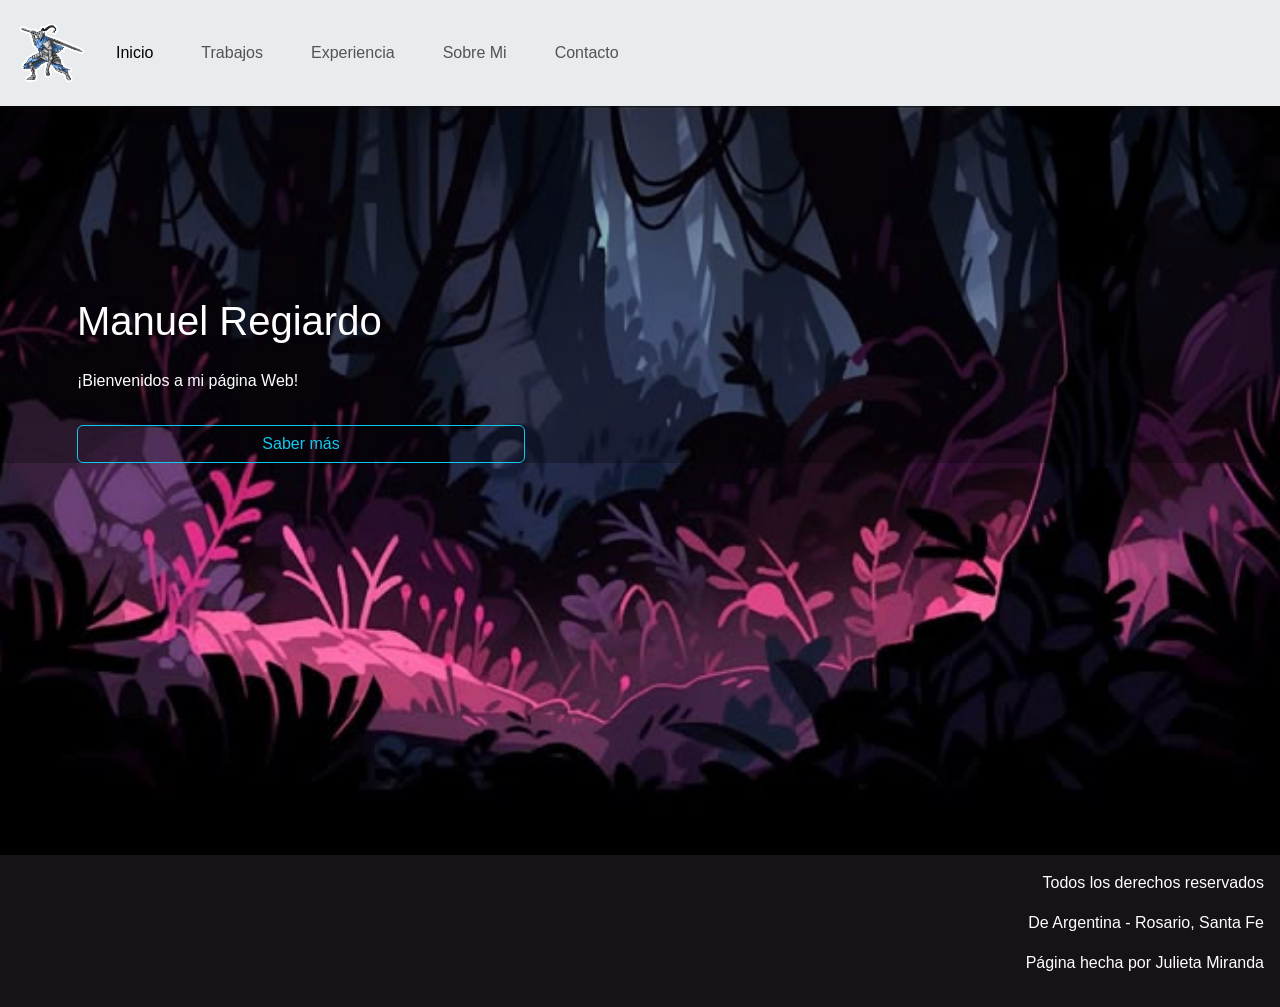
<file: index.html>
<!DOCTYPE html>
<html lang="es">

<head>
  <meta charset="UTF-8" />
  <meta name="viewport" content="width=device-width, initial-scale=1.0" />
  <title>Manuel Regiardo - Inicio</title>
  <meta name="keywords" content="ingeniero, meta, inicio, regiardo, portfolio">
  <meta name="description" content="Bienvenidos a mi pagina web, Manuel Regiardo, estudiante de Ingeniería en sistemas">
  <!--Favicon-->
  <link rel="icon" href="./img/hoguerafavicon.png" type="image/x-icon">
  <!--Fonts-->
  <link rel="preconnect" href="https://fonts.googleapis.com" />
  <link rel="preconnect" href="https://fonts.gstatic.com" crossorigin />
  <link
    href="https://fonts.googleapis.com/css2?family=Open+Sans:ital,wght@0,300..800;1,300..800&family=Poppins:ital,wght@0,100;0,200;0,300;0,400;0,500;0,600;0,700;0,800;0,900;1,100;1,200;1,300;1,400;1,500;1,600;1,700;1,800;1,900&display=swap"
    rel="stylesheet" />
  <!--Bs-->
  <link href="https://cdn.jsdelivr.net/npm/bootstrap@5.3.7/dist/css/bootstrap.min.css" rel="stylesheet"
    integrity="sha384-LN+7fdVzj6u52u30Kp6M/trliBMCMKTyK833zpbD+pXdCLuTusPj697FH4R/5mcr" crossorigin="anonymous" />
  <!--Css-->
  <link rel="stylesheet" href="./css/style.css" />
</head>

<body>
  <header class="index-header">
    <div class="oscurecer-fondo">
      <div class="index-header-flex ">
        <nav class="navbar navbar-expand-lg bg-body-secondary w-100 position-fixed top-0 ">
          <div class="container-fluid">
            <a class="navbar-brand" href="./index.html">
              <img class="logotipo" src="./img/artorias.png" alt="Artorias DarkSouls Boss" />
            </a>
            <button class="navbar-toggler" type="button" data-bs-toggle="collapse"
              data-bs-target="#navbarSupportedContent" aria-controls="navbarSupportedContent" aria-expanded="false"
              aria-label="Toggle navigation">
              <span class="navbar-toggler-icon"></span>
            </button>
            <div class="collapse navbar-collapse" id="navbarSupportedContent">
              <ul class="navbar-nav mb-2 mb-lg-0 justify-content-end">
                <li class="nav-item">
                  <a class="nav-link active" aria-current="page" href="#">Inicio</a>
                </li>
                <li class="nav-item">
                  <a class="nav-link" href="./pages/trabajos.html">Trabajos</a>
                </li>

                <li class="nav-item">
                  <a href="./pages/experiencia.html" class="nav-link">Experiencia</a>
                </li>
                <li class="nav-item">
                  <a href="./pages/sobremi.html" class="nav-link">Sobre Mi</a>
                </li>

                </li>
                <li class="nav-item ">
                  <a href="./pages/contacto.html" class="nav-link">Contacto</a>
                </li>
              </ul>
            </div>
          </div>
        </nav>
      </div>

      <div class="inicioportada">
        <section class="px-3 contenedor-inferior-header h-100 d-flex justify-content-center flex-column mx-3">
          <h1 class="index-h1 text-white">
            Manuel Regiardo
          </h1>
          <p class="text-white">
            ¡Bienvenidos a mi página Web!
          </p>
            <button class="btn btn-outline-info"><a href="./pages/trabajos.html" class="nav-link">Saber más</a></button>
    
        </section>
      </div>
    </div>
  </header>

  <!--Main
<main class="oscurecer-fondo">
  <div class="div-delindex">
    <h2>
      Redes sociales
    </h2>
  </div>


  </main>-->

  <!--Footer-->
  <footer class="p-3">
    <p class="footerDerechos text-white text-end">Todos los derechos reservados</p>
    <p class="footerDerechos text-white text-end">De Argentina - Rosario, Santa Fe</p>
    <p class="footerDerechos text-white text-end">Página hecha por Julieta Miranda</p>
  </footer>
  
  <!--Bs-->
  <script src="https://cdn.jsdelivr.net/npm/bootstrap@5.3.7/dist/js/bootstrap.bundle.min.js"
    integrity="sha384-ndDqU0Gzau9qJ1lfW4pNLlhNTkCfHzAVBReH9diLvGRem5+R9g2FzA8ZGN954O5Q"
    crossorigin="anonymous"></script>
</body>

</html>
</file>
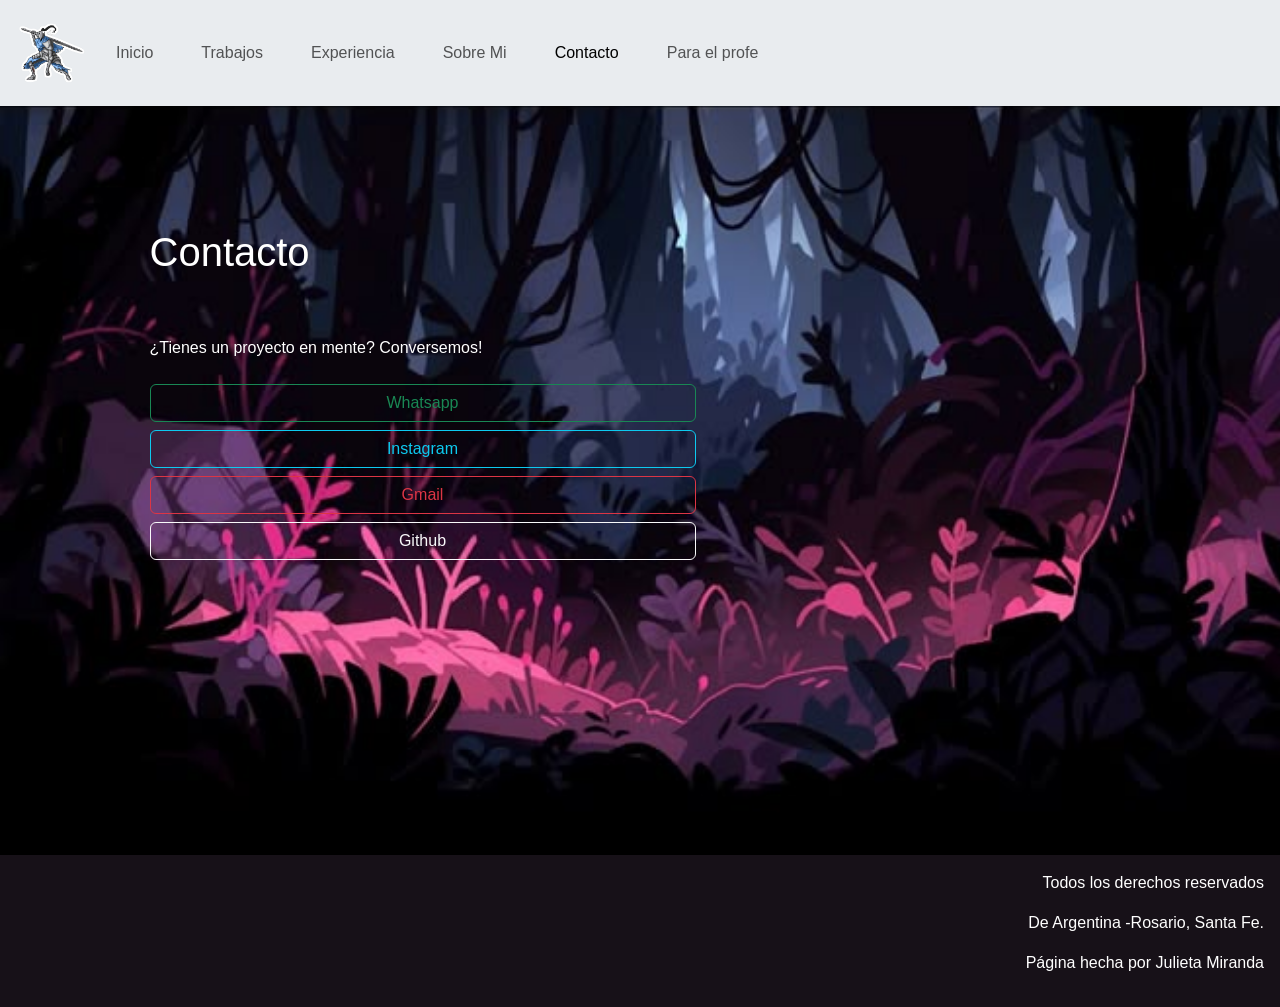
<file: pages/contacto.html>
<!DOCTYPE html>
<html lang="es">

<head>
  <meta charset="UTF-8" />
  <meta name="viewport" content="width=device-width, initial-scale=1.0" />
  <title>Manuel Regiardo - Contacto</title>
  <meta name="keywords" content="ingeniero, meta,contacto, regiardo, portfolio, llamar">
  <meta name="description"
    content="Bienvenidos a mi pagina de contacto, Manuel Regiardo, estudiante de Ingeniería en sistemas">
  <!--Favicon-->
  <link rel="icon" href="../img/hoguerafavicon.png" type="image/x-icon">
  <!--Fonts-->
  <link rel="preconnect" href="https://fonts.googleapis.com" />
  <link rel="preconnect" href="https://fonts.gstatic.com" crossorigin />
  <link
    href="https://fonts.googleapis.com/css2?family=Open+Sans:ital,wght@0,300..800;1,300..800&family=Poppins:ital,wght@0,100;0,200;0,300;0,400;0,500;0,600;0,700;0,800;0,900;1,100;1,200;1,300;1,400;1,500;1,600;1,700;1,800;1,900&display=swap"
    rel="stylesheet" />
  <!--Bs-->
  <link href="https://cdn.jsdelivr.net/npm/bootstrap@5.3.7/dist/css/bootstrap.min.css" rel="stylesheet"
    integrity="sha384-LN+7fdVzj6u52u30Kp6M/trliBMCMKTyK833zpbD+pXdCLuTusPj697FH4R/5mcr" crossorigin="anonymous" />
  <!--Css-->
  <link rel="stylesheet" href="../css/style.css" />
</head>

<body>

  <body>
    <header>
      <div class="index-header-flex ">
        <nav class="navbar navbar-expand-lg bg-body-secondary w-100 position-fixed top-0 ">
          <div class="container-fluid">
            <a class="navbar-brand" href="../index.html">
              <img class="logotipo" src="../img/artorias.png" alt="Artorias DarkSouls Boss" />
            </a>
            <button class="navbar-toggler" type="button" data-bs-toggle="collapse"
              data-bs-target="#navbarSupportedContent" aria-controls="navbarSupportedContent" aria-expanded="false"
              aria-label="Toggle navigation">
              <span class="navbar-toggler-icon"></span>
            </button>
            <div class="collapse navbar-collapse" id="navbarSupportedContent">
              <ul class="navbar-nav mb-2 mb-lg-0 justify-content-end">
                <li class="nav-item">
                  <a class="nav-link" aria-current="page" href="../index.html">Inicio</a>
                </li>
                <li class="nav-item">
                  <a class="nav-link" href="../pages/trabajos.html">Trabajos</a>
                </li>

                <li class="nav-item">
                  <a href="../pages/experiencia.html" class="nav-link">Experiencia</a>
                </li>
                <li class="nav-item">
                  <a href="../pages/sobremi.html" class="nav-link">Sobre Mi</a>
                </li>

                </li>
                <li class="nav-item ">
                  <a href="#" class="nav-link active">Contacto</a>
                </li>
                 <li class="nav-item">
                  <a href="../pages/profe.html" class="nav-link">Para el profe</a>
                </li>
              </ul>
            </div>
          </div>
        </nav>

    </header>

    <main class="main-contacto">
      <section id="sobre-mi" class="py-5">
        <div class="container">
          <div class="row align-items-center">
            <h1 class="index-h1 justify-content-center text-white">
            Contacto
          </h1>
            <div class="col-md-6 order-md-1 d-grid gap-2">
        
          <p class="text-white">
            ¿Tienes un proyecto en mente? Conversemos!
          </p>
          <button class="btn btn-outline-success"><a href="http://wa.me/34645112308" class="nav-link" target="_blank">Whatsapp</a></button>
          <button class="btn btn-outline-info"><a href="https://www.instagram.com/manu.regiardo/" class="nav-link" target="_blank">Instagram</a></button>
          <button class="btn btn-outline-danger"><a href="mailto:regiar3dev@gmail.com" class="nav-link">Gmail</a></button>
          <button class="btn btn-outline-light"><a href="https://github.com/" class="nav-link" target="_blank">Github</a></button>
            </div>
            <div class="col-md-6 text-center mt-4 mt-md-0 order-md-2">  <iframe
            src="https://www.google.com/maps/embed?pb=!1m18!1m12!1m3!1d107139.13023464674!2d-60.77939535664062!3d-32.94842669999998!2m3!1f0!2f0!3f0!3m2!1i1024!2i768!4f13.1!3m3!1m2!1s0x95b7ab1bedce9fd1%3A0x1185660100b7cc49!2sAsociacion%20De%20Cooperativas%20Argentinas!5e0!3m2!1ses-419!2sar!4v1752909981494!5m2!1ses-419!2sar"
            width="600" height="450" style="border:0;" allowfullscreen="" loading="lazy"
            referrerpolicy="no-referrer-when-downgrade" alt="Mapa de rosario" class="iframe"></iframe>
          </div>
        </div>
      </section>
      

    </main>
    <!--Footer-->
    <footer class="p-3">
      <p class="footerDerechos text-white text-end">Todos los derechos reservados</p>
      <p class="footerDerechos text-white text-end">De Argentina -Rosario, Santa Fe.</p>
      <p class="footerDerechos text-white text-end">Página hecha por Julieta Miranda</p>
    </footer>
    <!--Bs-->
    <script src="https://cdn.jsdelivr.net/npm/bootstrap@5.3.7/dist/js/bootstrap.bundle.min.js"
      integrity="sha384-ndDqU0Gzau9qJ1lfW4pNLlhNTkCfHzAVBReH9diLvGRem5+R9g2FzA8ZGN954O5Q"
      crossorigin="anonymous"></script>
  </body>

</html>
</file>
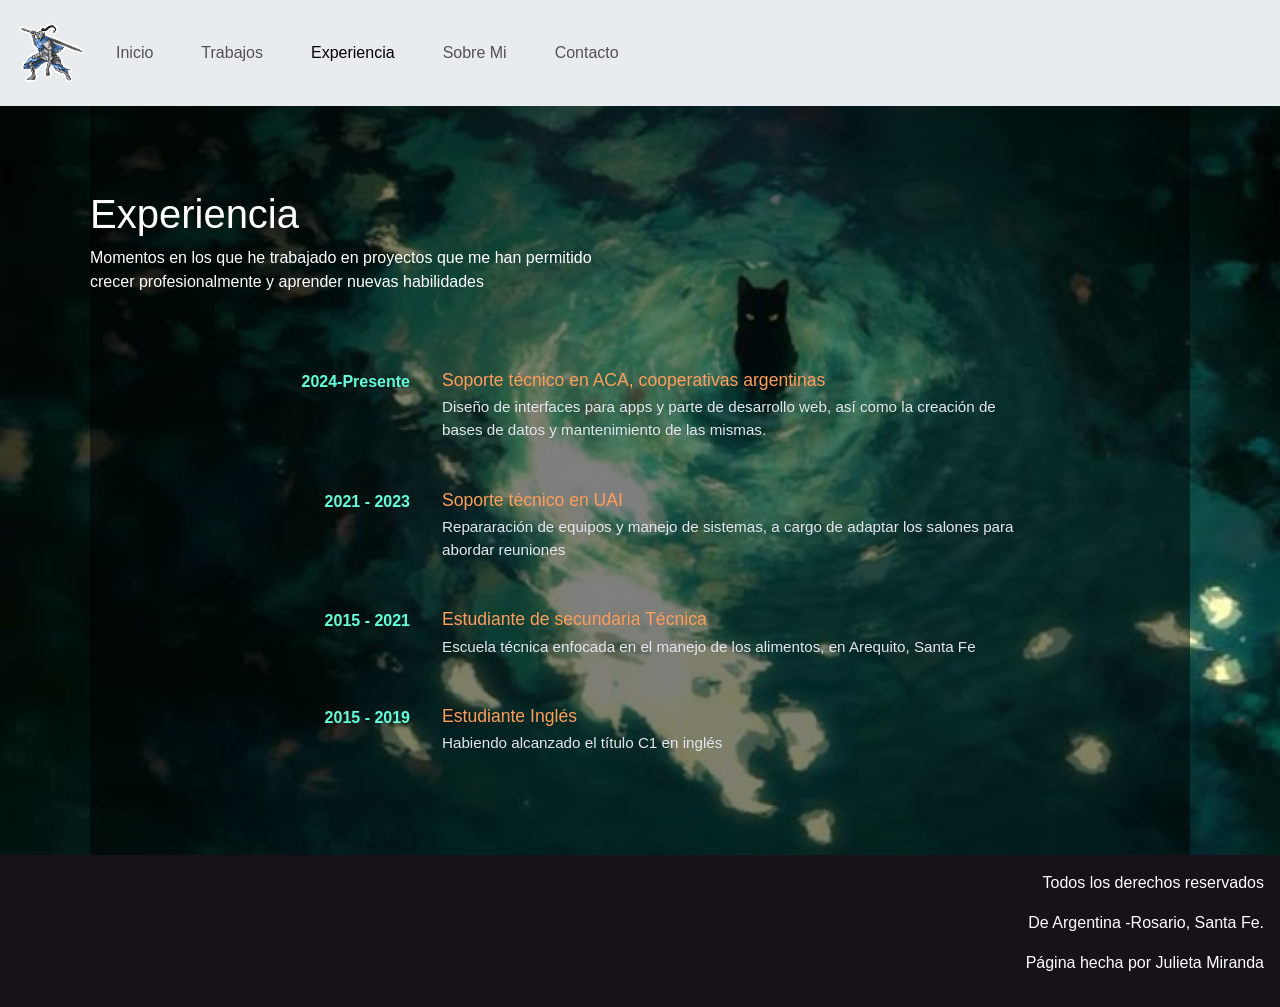
<file: pages/experiencia.html>
<!DOCTYPE html>
<html lang="es">

<head>
  <meta charset="UTF-8" />
  <meta name="viewport" content="width=device-width, initial-scale=1.0" />
  <title>Manuel Regiardo - Experiencia</title>
  <meta name="keywords" content="ingeniero, meta,experiencia en trabajar, estudiar, regiardo, portfolio">
  <meta name="description"
    content="Bienvenidos, experiencia laboral, Manuel Regiardo, estudiante de Ingeniería en sistemas">
  <!--Favicon-->
  <link rel="icon" href="../img/hoguerafavicon.png" type="image/x-icon">
  <!--Fonts-->
  <link rel="preconnect" href="https://fonts.googleapis.com" />
  <link rel="preconnect" href="https://fonts.gstatic.com" crossorigin />
  <link
    href="https://fonts.googleapis.com/css2?family=Open+Sans:ital,wght@0,300..800;1,300..800&family=Poppins:ital,wght@0,100;0,200;0,300;0,400;0,500;0,600;0,700;0,800;0,900;1,100;1,200;1,300;1,400;1,500;1,600;1,700;1,800;1,900&display=swap"
    rel="stylesheet" />
  <!--Bs-->
  <link href="https://cdn.jsdelivr.net/npm/bootstrap@5.3.7/dist/css/bootstrap.min.css" rel="stylesheet"
    integrity="sha384-LN+7fdVzj6u52u30Kp6M/trliBMCMKTyK833zpbD+pXdCLuTusPj697FH4R/5mcr" crossorigin="anonymous" />
  <!--Css-->
  <link rel="stylesheet" href="../css/style.css" />
</head>

<body>

  <body>
    <header>
      <div class="oscurecer-fondo">
        <div class="index-header-flex ">
          <nav class="navbar navbar-expand-lg bg-body-secondary w-100 position-fixed top-0 ">
            <div class="container-fluid">
              <a class="navbar-brand" href="../index.html">
                <img class="logotipo" src="../img/artorias.png" alt="Artorias DarkSouls Boss" />
              </a>
              <button class="navbar-toggler" type="button" data-bs-toggle="collapse"
                data-bs-target="#navbarSupportedContent" aria-controls="navbarSupportedContent" aria-expanded="false"
                aria-label="Toggle navigation">
                <span class="navbar-toggler-icon"></span>
              </button>
              <div class="collapse navbar-collapse" id="navbarSupportedContent">
                <ul class="navbar-nav mb-2 mb-lg-0 justify-content-end">
                  <li class="nav-item">
                    <a class="nav-link" aria-current="page" href="../index.html">Inicio</a>
                  </li>
                  <li class="nav-item">
                    <a class="nav-link" href="../pages/trabajos.html">Trabajos</a>
                  </li>

                  <li class="nav-item">
                    <a href="#" class="nav-link active">Experiencia</a>
                  </li>
                  <li class="nav-item">
                    <a href="../pages/sobremi.html" class="nav-link">Sobre Mi</a>
                  </li>

                  </li>
                  <li class="nav-item ">
                    <a href="../pages/contacto.html" class="nav-link">Contacto</a>
                  </li>
                </ul>
              </div>
            </div>
          </nav>
        </div>

    </header>

    <!--Main-->
    <main class="maingeneral">
      <section class="oscurecerexperiencia">
      <div class="experiencias">
        <h1 class="index-h1 justify-content-center text-white">
          Experiencia
        </h1>
        <div class="col-md-6 order-md-1 d-grid gap-2">
          <p class="text-white">
            Momentos en los que he trabajado en proyectos que me han permitido crecer profesionalmente y aprender
            nuevas habilidades
          </p>
        </div>
      </div>
      <section class="experiencia">
        <div class="item">
          <div class="anio">2024-Presente</div>
          <div class="detalle">
            <h3>Soporte técnico en ACA, cooperativas argentinas</h3> 
            <p>Diseño de interfaces para apps y parte de desarrollo web, así como la creación de bases de datos y
              mantenimiento de las mismas.</p>
          </div>
        </div>

        <div class="item">
          <div class="anio">2021 - 2023</div>
          <div class="detalle">
            <h3>Soporte técnico en UAI</h3>
            <p>Repararación de equipos y manejo de sistemas, a cargo de adaptar los salones para abordar reuniones</p>
          </div>
        </div>
        <div class="item">
          <div class="anio">2015 - 2021</div>
          <div class="detalle">
            <h3>Estudiante de secundaria Técnica </h3>
            <p>Escuela técnica enfocada en el manejo de los alimentos, en Arequito, Santa Fe</p>
          </div>
        </div>
        <div class="item">
          <div class="anio">2015 - 2019</div>
          <div class="detalle">
            <h3>Estudiante Inglés</h3>
            <p>Habiendo alcanzado el título C1 en inglés</p>
          </div>
        </div>
      </section>
      </section>
    </main>

    <!--Footer-->
    <footer class="p-3">
      <p class="footerDerechos text-white text-end">Todos los derechos reservados</p>
      <p class="footerDerechos text-white text-end">De Argentina -Rosario, Santa Fe.</p>
      <p class="footerDerechos text-white text-end">Página hecha por Julieta Miranda</p>
    </footer>

    <script src="https://cdn.jsdelivr.net/npm/bootstrap@5.3.7/dist/js/bootstrap.bundle.min.js"
      integrity="sha384-ndDqU0Gzau9qJ1lfW4pNLlhNTkCfHzAVBReH9diLvGRem5+R9g2FzA8ZGN954O5Q"
      crossorigin="anonymous"></script>
  </body>

</html>
</file>
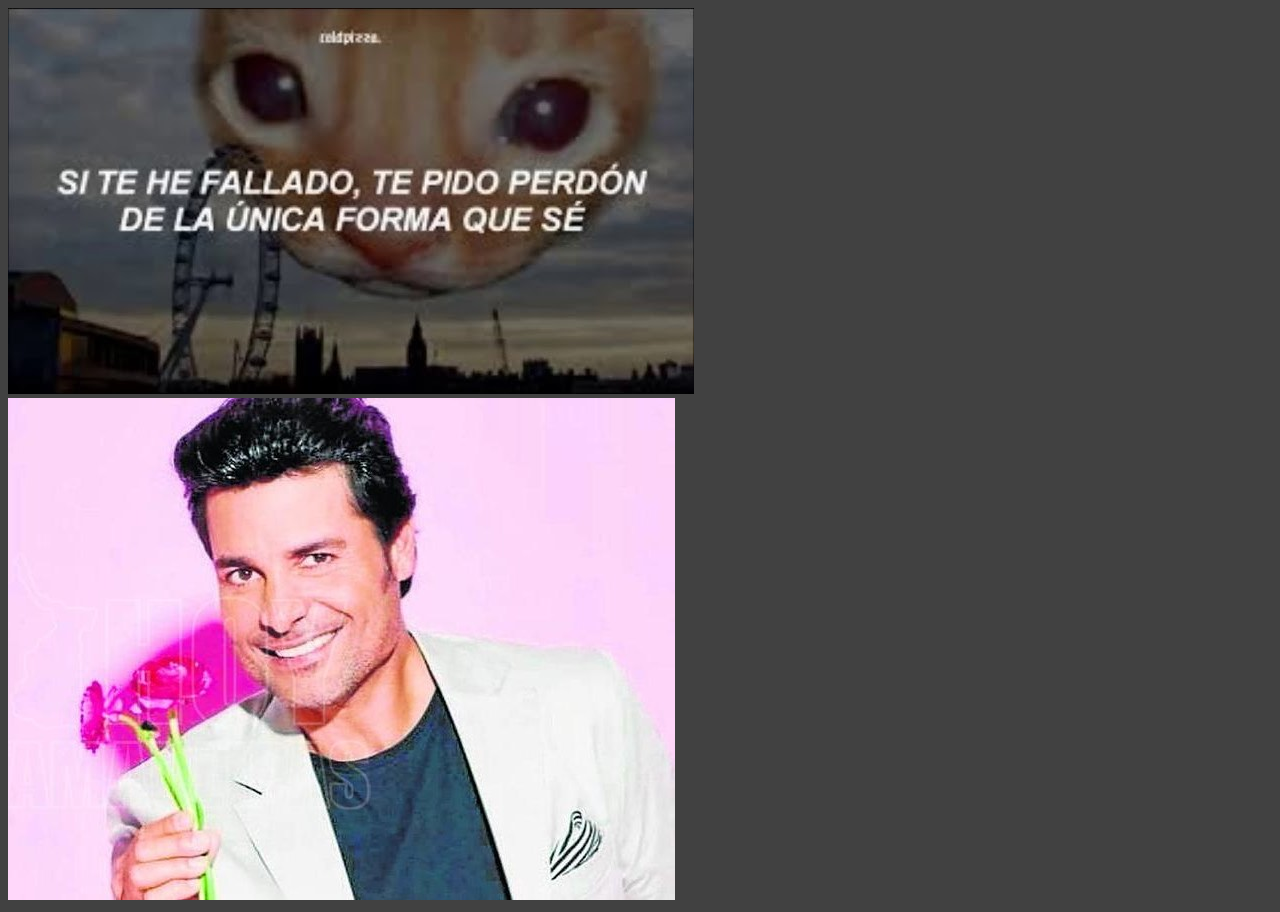
<file: pages/profe.html>
<!DOCTYPE html>
<html lang="es">

<head>
  <meta charset="UTF-8" />
  <meta name="viewport" content="width=device-width, initial-scale=1.0" />
  <title>Profe</title>
  <meta name="keywords" content="ingeniero, meta,contacto, regiardo, portfolio, llamar">
  <meta name="description"
    content="Bienvenidos a mi pagina de contacto, Manuel Regiardo, estudiante de Ingeniería en sistemas">
  <!--Favicon-->
  <link rel="icon" href="../img/hoguerafavicon.png" type="image/x-icon">
  <!--Fonts-->
  <link rel="preconnect" href="https://fonts.googleapis.com" />
  <link rel="preconnect" href="https://fonts.gstatic.com" crossorigin />
  <link
    href="https://fonts.googleapis.com/css2?family=Open+Sans:ital,wght@0,300..800;1,300..800&family=Poppins:ital,wght@0,100;0,200;0,300;0,400;0,500;0,600;0,700;0,800;0,900;1,100;1,200;1,300;1,400;1,500;1,600;1,700;1,800;1,900&display=swap"
    rel="stylesheet" />

</head>
<body style="background-color: rgb(65, 65, 65);">
<img src="../img/paraprofe/meperdonas.jpg" alt="gatito meme">
<img src="../img/paraprofe/sitehefalladotepidoperdon.jpg" alt=" chayane meme">
</body>
</file>
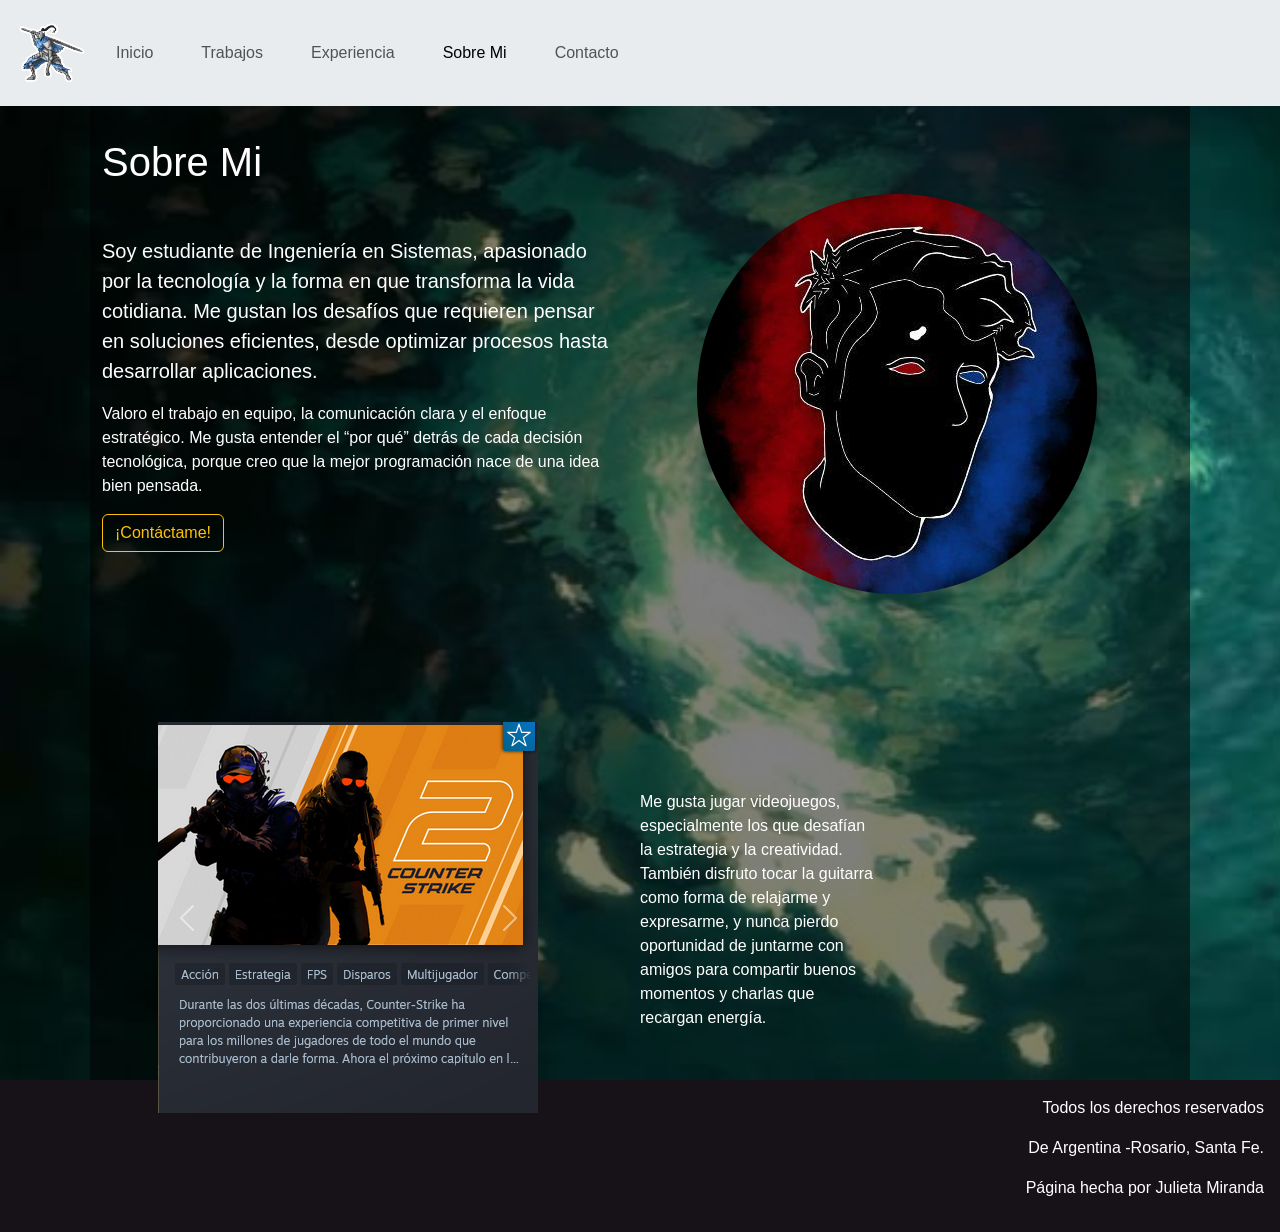
<file: pages/sobremi.html>
<!DOCTYPE html>
<html lang="es">

<head>
    <meta charset="UTF-8" />
    <meta name="viewport" content="width=device-width, initial-scale=1.0" />
    <title>Manuel Regiardo - Sobre Mi</title>
    <meta name="keywords" content="ingeniero, meta, saber de mi, regiardo, portfolio, llamar">
    <meta name="description"
        content="Bienvenidos, para conocer más sobre mi, Manuel Regiardo, estudiante de Ingeniería en sistemas">
    <!--Favicon-->
    <link rel="icon" href="../img/hoguerafavicon.png" type="image/x-icon">
    <!--Fonts-->
    <link rel="preconnect" href="https://fonts.googleapis.com" />
    <link rel="preconnect" href="https://fonts.gstatic.com" crossorigin />
    <link
        href="https://fonts.googleapis.com/css2?family=Open+Sans:ital,wght@0,300..800;1,300..800&family=Poppins:ital,wght@0,100;0,200;0,300;0,400;0,500;0,600;0,700;0,800;0,900;1,100;1,200;1,300;1,400;1,500;1,600;1,700;1,800;1,900&display=swap"
        rel="stylesheet" />
    <!--Bs-->
    <link href="https://cdn.jsdelivr.net/npm/bootstrap@5.3.7/dist/css/bootstrap.min.css" rel="stylesheet"
        integrity="sha384-LN+7fdVzj6u52u30Kp6M/trliBMCMKTyK833zpbD+pXdCLuTusPj697FH4R/5mcr" crossorigin="anonymous" />
    <!--Css-->
    <link rel="stylesheet" href="../css/style.css" />
</head>


<body>
    <header class="sobremi-header">
        <div class="index-header-flex ">
            <nav class="navbar navbar-expand-lg bg-body-secondary w-100 position-fixed top-0 ">
                <div class="container-fluid">
                    <a class="navbar-brand" href="../index.html">
                        <img class="logotipo" src="../img/artorias.png" alt="Artorias DarkSouls Boss" />
                    </a>
                    <button class="navbar-toggler" type="button" data-bs-toggle="collapse"
                        data-bs-target="#navbarSupportedContent" aria-controls="navbarSupportedContent"
                        aria-expanded="false" aria-label="Toggle navigation">
                        <span class="navbar-toggler-icon"></span>
                    </button>
                    <div class="collapse navbar-collapse" id="navbarSupportedContent">
                        <ul class="navbar-nav mb-2 mb-lg-0 justify-content-end">
                            <li class="nav-item">
                                <a class="nav-link" aria-current="page" href="../index.html">Inicio</a>
                            </li>
                            <li class="nav-item">
                                <a class="nav-link" href="../pages/trabajos.html">Trabajos</a>
                            </li>

                            <li class="nav-item">
                                <a href="../pages/experiencia.html" class="nav-link">Experiencia</a>
                            </li>
                            <li class="nav-item">
                                <a href="#" class="nav-link active">Sobre Mi</a>
                            </li>

                            </li>
                            <li class="nav-item ">
                                <a href="../pages/contacto.html" class="nav-link">Contacto</a>
                            </li>
                        </ul>
                    </div>
                </div>
            </nav>
        </div>
    </header>

    <main class="maingeneral index-main main-sobremi">
        <section class="oscurecemio">
            <section id="sobre-mi" class="py-5">
                <div class="container">
                    <div class="row align-items-center">
                        <div class="row align-items-center">
                            <h1 class="index-h1 justify-content-center text-white">
                                Sobre Mi
                            </h1>
                            <div class="col-md-6 order-md-1 text-white">
                                <p class="lead">Soy estudiante de Ingeniería en Sistemas, apasionado por la tecnología y
                                    la forma en que transforma la vida cotidiana. Me gustan los desafíos que requieren
                                    pensar en soluciones eficientes, desde optimizar procesos hasta desarrollar
                                    aplicaciones. </p>
                                <p>Valoro el trabajo en equipo, la comunicación clara y el enfoque estratégico. Me gusta
                                    entender el “por qué” detrás de cada decisión tecnológica, porque creo que la mejor
                                    programación nace de una idea bien pensada.</p>
                                <button type="button" class="btn btn-outline-warning"><a href="./contacto.html"
                                        class="nav-link">¡Contáctame!</a></button>
                            </div>

                            <div class="col-md-6 text-center mt-4 mt-md-0 order-md-2"> <img src="../img/regiar32.jpeg"
                                    class="img-fluid rounded-circle shadow-lg" alt="Ilustración, autorretrato">
                            </div>
                        </div>
                    </div>
            </section>
            <!--Carrusel-->
            <div class="row align-items-center">
                <div class="parent">
                    <div class="div1">
                        <div id="carouselExample" class="carousel slide">
                            <div class="carousel-inner">
                                <div class="carousel-item active">
                                    <img src="../img/carrusel_sobremi/juegos (1).png" class="d-block"
                                        alt="Juego que me gustan, conter strike">
                                </div>
                                <div class="carousel-item">
                                    <img src="../img/carrusel_sobremi/juegos (2).png" class="d-block"
                                        alt="Juego que me gusta, FnAf">
                                </div>
                                <div class="carousel-item">
                                    <img src="../img/carrusel_sobremi/juegos (3).png" class="d-block"
                                        alt="Juego que me gusta, Elden Ring">
                                </div>
                            </div>
                            <button class="carousel-control-prev" type="button" data-bs-target="#carouselExample"
                                data-bs-slide="prev">
                                <span class="carousel-control-prev-icon" aria-hidden="true"></span>
                                <span class="visually-hidden">Previous</span>
                            </button>
                            <button class="carousel-control-next" type="button" data-bs-target="#carouselExample"
                                data-bs-slide="next">
                                <span class="carousel-control-next-icon" aria-hidden="true"></span>
                                <span class="visually-hidden">Next</span>
                            </button>
                        </div>
                    </div>
                    <!--2 area-->
                    <div class="div2">
                        <div class="col-md-6 order-md-1 text-white">
                            <p>Me gusta jugar videojuegos, especialmente los que desafían la estrategia y la
                                creatividad. También disfruto tocar la guitarra como forma de relajarme y expresarme, y
                                nunca pierdo oportunidad de juntarme con amigos para compartir buenos momentos y charlas
                                que recargan energía.</p>
                        </div>

                    </div>
                </div>
            </div>
    </main>
    <!--Footer-->
    <footer class="p-3">
        <p class="footerDerechos text-white text-end">Todos los derechos reservados</p>
        <p class="footerDerechos text-white text-end">De Argentina -Rosario, Santa Fe.</p>
        <p class="footerDerechos text-white text-end">Página hecha por Julieta Miranda</p>
    </footer>
    <!--Bs-->
    <script src="https://cdn.jsdelivr.net/npm/bootstrap@5.3.7/dist/js/bootstrap.bundle.min.js"
        integrity="sha384-ndDqU0Gzau9qJ1lfW4pNLlhNTkCfHzAVBReH9diLvGRem5+R9g2FzA8ZGN954O5Q"
        crossorigin="anonymous"></script>
</body>

</html>
</file>
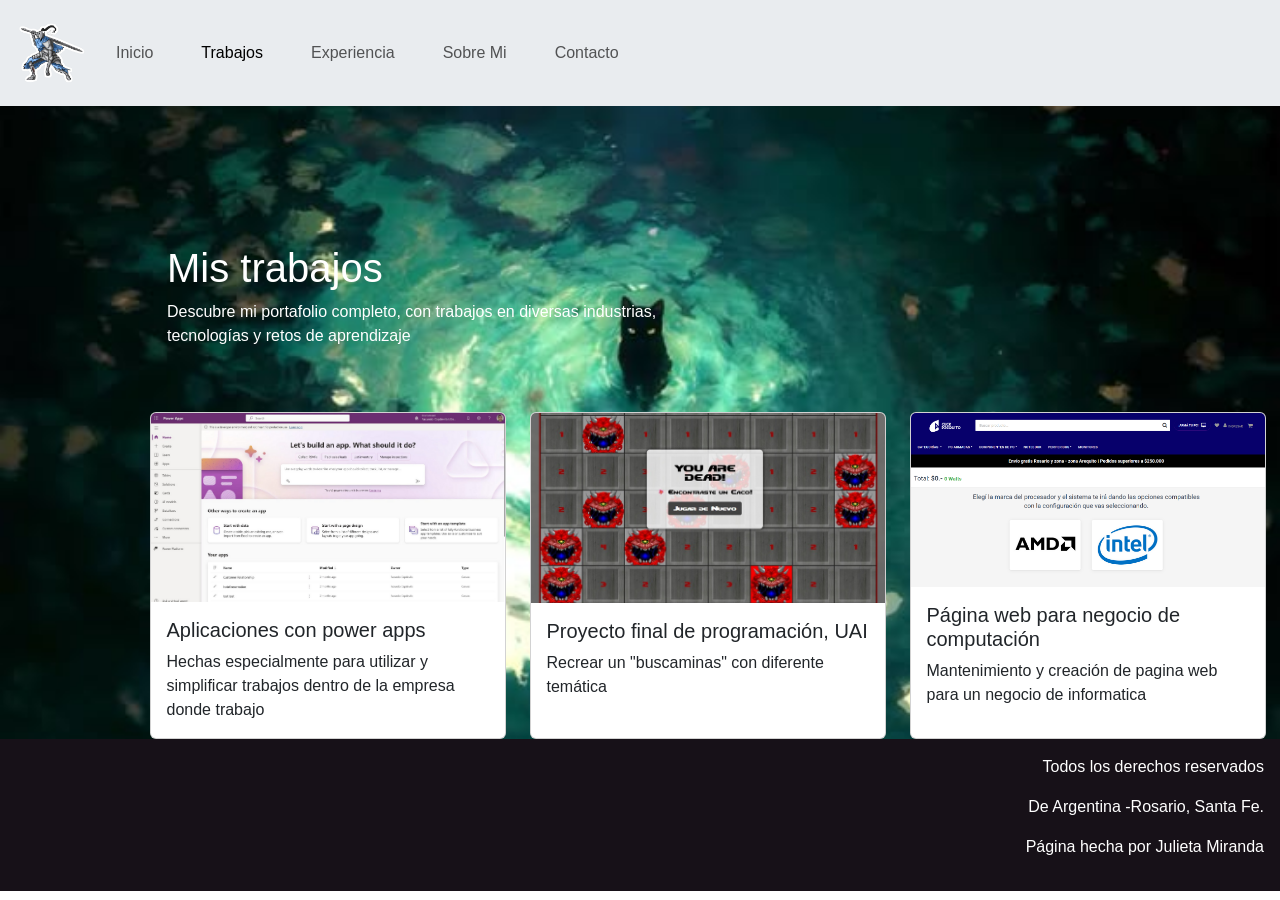
<file: pages/trabajos.html>
<!DOCTYPE html>
<html lang="es">

<head>
  <meta charset="UTF-8" />
  <meta name="viewport" content="width=device-width, initial-scale=1.0" />
  <title>Manuel Regiardo - Trabajos</title>
  <meta name="keywords" content="ingeniero, meta, mis trabajos, regiardo, portfolio, llamar">
  <meta name="description"
    content="Bienvenidos, para conocer más sobre mis trabajos, Manuel Regiardo, estudiante de Ingeniería en sistemas">
  <!--Favicon-->
  <link rel="icon" href="../img/hoguerafavicon.png" type="image/x-icon">
  <!--Fonts-->
  <link rel="preconnect" href="https://fonts.googleapis.com" />
  <link rel="preconnect" href="https://fonts.gstatic.com" crossorigin />
  <link
    href="https://fonts.googleapis.com/css2?family=Open+Sans:ital,wght@0,300..800;1,300..800&family=Poppins:ital,wght@0,100;0,200;0,300;0,400;0,500;0,600;0,700;0,800;0,900;1,100;1,200;1,300;1,400;1,500;1,600;1,700;1,800;1,900&display=swap"
    rel="stylesheet" />
  <!--Bs-->
  <link href="https://cdn.jsdelivr.net/npm/bootstrap@5.3.7/dist/css/bootstrap.min.css" rel="stylesheet"
    integrity="sha384-LN+7fdVzj6u52u30Kp6M/trliBMCMKTyK833zpbD+pXdCLuTusPj697FH4R/5mcr" crossorigin="anonymous" />
  <!--Css-->
  <link rel="stylesheet" href="../css/style.css" />
</head>


<body>
  <header class="headerg">
    <div class="index-header-flex ">
      <nav class="navbar navbar-expand-lg bg-body-secondary w-100 position-fixed top-0 ">
        <div class="container-fluid">
          <a class="navbar-brand" href="../index.html">
            <img class="logotipo" src="../img/artorias.png" alt="Artorias DarkSouls Boss" />
          </a>
          <button class="navbar-toggler" type="button" data-bs-toggle="collapse"
            data-bs-target="#navbarSupportedContent" aria-controls="navbarSupportedContent" aria-expanded="false"
            aria-label="Toggle navigation">
            <span class="navbar-toggler-icon"></span>
          </button>
          <div class="collapse navbar-collapse" id="navbarSupportedContent">
            <ul class="navbar-nav mb-2 mb-lg-0 justify-content-end">
              <li class="nav-item">
                <a class="nav-link" aria-current="page" href="../index.html">Inicio</a>
              </li>
              <li class="nav-item">
                <a class="nav-link active" href="#">Trabajos</a>
              </li>

              <li class="nav-item">
                <a href="../pages/experiencia.html" class="nav-link">Experiencia</a>
              </li>
              <li class="nav-item">
                <a href="../pages/sobremi.html" class="nav-link">Sobre Mi</a>
              </li>

              </li>
              <li class="nav-item ">
                <a href="../pages/contacto.html" class="nav-link">Contacto</a>
              </li>
            </ul>
          </div>
        </div>
      </nav>
    </div>
  </header>

  <main class="maintrabajo oscurecer-fondo">
    <section class="px-3 d-flex justify-content-center flex-column mx-3">
      <h1 class="index-h1 text-white">
        Mis trabajos
      </h1>
      <p class="text-white w-50">
        Descubre mi portafolio completo, con trabajos en diversas industrias, tecnologías y retos de aprendizaje
    </section>

    <!-- Tarjetas -->
    <div>
      <section class="py-5">
        <div class="container">
          <div class="row g-4">
            <div class="col-md-4">
              <div class="card h-100">
                <img src="../img/trabajos (3).png" class="card-img-top" alt="Platamorma de power apps">
                <div class="card-body">
                  <h5 class="card-title">Aplicaciones con power apps</h5>
                  <p class="card-text">Hechas especialmente para utilizar y simplificar trabajos dentro de la empresa donde trabajo</p>
                </div>
              </div>
            </div>
            <div class="col-md-4">
              <div class="card h-100">
                <img src="../img/buscaminas.png" class="card-img-top" alt="Buscamina al estilo Doom">
                <div class="card-body">
                  <h5 class="card-title">Proyecto final de programación, UAI</h5>
                  <p class="card-text">Recrear un "buscaminas" con diferente temática</p>
                </div>
              </div>
            </div>
            <div class="col-md-4">
              <div class="card h-100">
                <img src="../img/trabajos (5).png" class="card-img-top" alt="ACA base de datos para postulaciones">
                <div class="card-body">
                  <h5 class="card-title">Página web para negocio de computación</h5>
                  <p class="card-text">Mantenimiento y creación de pagina web para un negocio de informatica</p>
                </div>
              </div>
            </div>
          </div>
        </div>
      </section>
      </section>
      </div>
      
  </main>
  <!--Footer-->
  <footer class="p-3">
    <p class="footerDerechos text-white text-end">Todos los derechos reservados</p>
    <p class="footerDerechos text-white text-end">De Argentina -Rosario, Santa Fe.</p>
    <p class="footerDerechos text-white text-end">Página hecha por Julieta Miranda</p>
  </footer>

  <script src="https://cdn.jsdelivr.net/npm/bootstrap@5.3.7/dist/js/bootstrap.bundle.min.js"
    integrity="sha384-ndDqU0Gzau9qJ1lfW4pNLlhNTkCfHzAVBReH9diLvGRem5+R9g2FzA8ZGN954O5Q"
    crossorigin="anonymous"></script>
</body>

</html>
</file>
<file: css/style.css>
@charset "UTF-8";
/* Estilos Header */
/*Estilos del Main*/
/* Estilos Footer */
ul,
.index-header-flex {
  display: flex;
  flex-direction: column;
  align-items: center;
}

.inicioportada {
  padding: 33vh 0 0 5vh;
}

.index-header {
  background-size: cover;
  background-repeat: no-repeat;
  background-position: center;
  height: 95vh;
  position: relative;
}

/* Estilos Header */
.logotipo {
  width: 5rem;
  height: 5rem;
}

.index-header {
  background-image: url(../img/backgroundviolet.jpg);
}

.contenedor-inferior-header {
  gap: 1rem;
  max-width: 30rem;
}

.index-header-flex {
  justify-content: space-between;
}

.div-delindex {
  position: absolute;
  padding: 5rem;
  color: #fff;
}

.headerg {
  margin: 2rem 0;
}

.maingeneral {
  height: 20vh;
  padding: 10vh;
  background-image: url(../img/backgroundimg.jpg);
  background-size: cover;
  height: 95vh;
}

.main-contacto {
  background-image: url(../img/backgroundviolet.jpg);
  background-repeat: no-repeat;
  background-size: cover;
  height: 95vh;
  padding: 20vh 0 0 15vh;
}

.iframe {
  width: 20rem;
  height: 20rem;
  border-radius: 20px;
}

.main-sobremi {
  background-color: #2f2331;
  height: 120vh;
}

.maintrabajo {
  background-image: url(../img/backgroundimg.jpg);
  background-repeat: no-repeat;
  background-size: cover;
  height: 75vh;
  padding: 20vh 0 0 15vh;
}

.carousel-foto {
  width: 20%;
  height: 30%;
  object-fit: cover;
}

.div1 {
  display: flex;
  justify-items: center;
}

/*Estilos en pag de experiencia*/
.experiencia {
  display: flex;
  flex-direction: column;
  gap: 2rem;
  margin: 40px auto;
  max-width: 800px;
  padding: 20px;
}

.experiencias {
  padding-top: 100px;
  margin: 5vh 0 2vh 10;
}

.item {
  display: flex;
  flex-direction: row;
  gap: 2rem;
  align-items: flex-start;
}

.oscurecerexperiencia {
  background-color: rgba(0, 0, 0, 0.5);
  height: 95vh;
  justify-content: center;
}

.anio {
  flex: 0 0 150px;
  /* ancho fijo para los años */
  font-weight: bold;
  color: #64ffda;
  text-align: right;
}

.detalle {
  flex: 1;
}

.detalle h3 {
  margin: 0;
  font-size: 1.1rem;
  color: #ff9d5b;
}

.detalle p {
  margin-top: 5px;
  color: #e2e5ee;
  font-size: 0.95rem;
  line-height: 1.5;
}

/*sobre mi grid*/
.parent {
  display: grid;
  grid-template-columns: repeat(4, 1fr);
  grid-template-rows: repeat(5, 1fr);
  grid-column-gap: 0px;
  grid-row-gap: 0px;
  padding: 5rem;
  align-items: center;
}

.div1 {
  grid-area: 1/1/6/3;
}

.div2 {
  grid-area: 1/3/6/5;
}

.oscurecemio {
  background-color: rgba(0, 0, 0, 0.5);
  height: 120vh;
  justify-content: center;
}

/* Estilos Footer */
.logocontacto {
  width: 3rem;
  height: 3rem;
  object-fit: cover;
}

footer {
  background-color: #171118;
}

.footer-container-grid {
  display: grid;
  grid-template-columns: repeat(3, 1fr);
  grid-template-rows: repeat(3, 1fr);
  grid-column-gap: 0.2rem;
  grid-row-gap: 0.2rem;
  margin: 1rem auto;
}

.footer-container-primerHijo {
  grid-area: 1/1/2/4;
  padding: 1rem;
  background-color: rgba(255, 255, 255, 0.199);
}

.footer-container-segundoHijo {
  grid-area: 2/1/3/4;
  padding: 1rem;
  background-color: rgba(255, 255, 255, 0.199);
}

.footer-container-tercerHijo {
  grid-area: 3/1/4/4;
  padding: 1rem;
  background-color: rgba(255, 255, 255, 0.199);
}

@media only screen and (min-width: 900px) {
  ul,
  .index-header-flex {
    flex-direction: row;
  }
  .footer-container-primerHijo {
    grid-area: 1/1/3/3;
  }
  .footer-container-segundoHijo {
    grid-area: 1/3/3/4;
  }
  .footer-container-tercerHijo {
    grid-area: 3/1/4/4;
  }
  .btn-header {
    width: 100%;
  }
  .contenedor-inferior-header {
    height: 75vh;
  }
  .iframeMapa {
    width: 50%;
  }
  .sucursales-main-container {
    flex-direction: row;
    justify-content: center;
  }
  .contenedor-inferior-header-sucursales {
    max-width: 50%;
  }
}
* {
  font-family: "Montserrat", sans-serif !important;
  margin: 0;
  padding: 0;
  box-sizing: border-box;
}

ul {
  list-style: none;
  gap: 2rem;
  color: #000;
}

.oscurecer-fondo {
  background-color: rgba(0, 0, 0, 0.267);
}

/*# sourceMappingURL=style.css.map */
</file>
